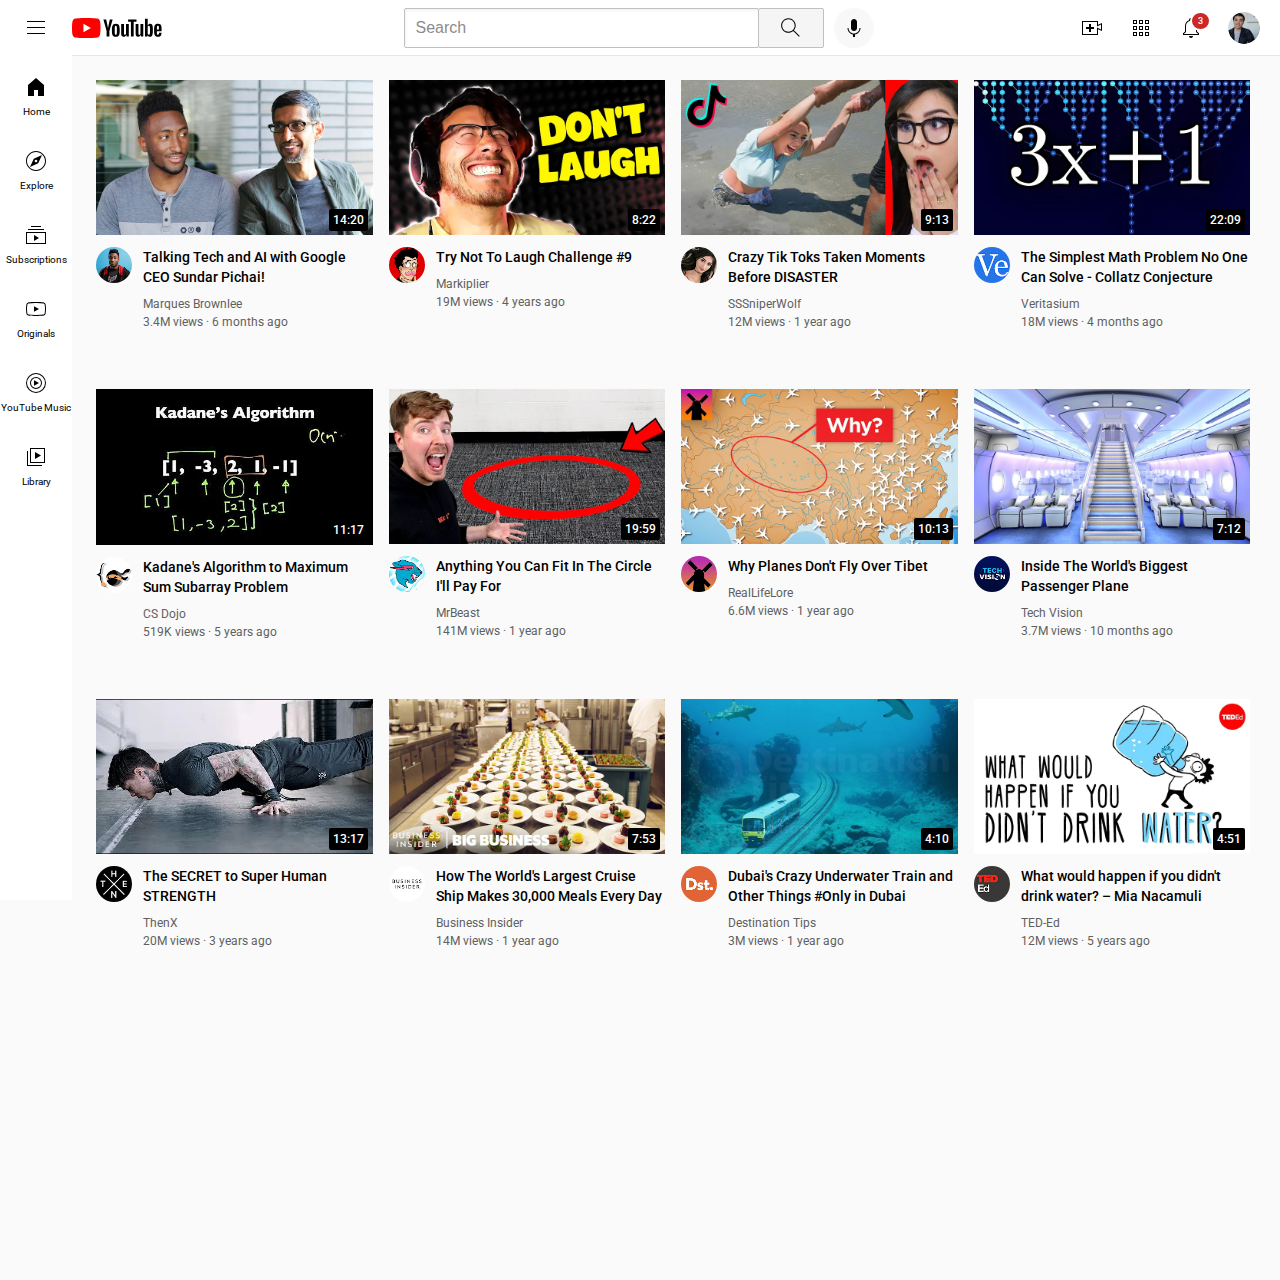
<file: index.html>
<!DOCTYPE html>
<html lang="en">
  <head>
    <title>Youtube.com Clone</title>
    <meta charset="UTF-8>">
    <link rel="stylesheet" href="styles/video.css">
    <link rel="stylesheet" href="styles/general.css">
    <link rel="stylesheet" href="styles/header.css">
    <link rel="stylesheet" href="styles/sidebar.css">
    <link rel="preconnect" href="https://fonts.googleapis.com">
    <link rel="preconnect" href="https://fonts.gstatic.com" crossorigin>
    <link href="https://fonts.googleapis.com/css2?family=Roboto:ital,wght@0,100..900;1,100..900&display=swap" rel="stylesheet"> 
  </head>
  <body>
    
    <header class="header">
      <div class="left-section">
        <img 
        class="hamburger-menu"
        src="icons/hamburger-menu.svg">
        <img
        class="youtube-logo"
        src="icons/youtube-logo.svg">
      </div>
      <div class="middle-section">
        <input class="search-bar" 
        type="text" 
        placeholder="Search">
        <button class="search-button">
          <img 
          class="search-icon"
          src="icons/search.svg">
          <div class="tooltip">
            Search
          </div>
        </button>
        <button class="voice-search-button">
          <img 
          class="voice-search-icon"
          src="icons/voice-search-icon.svg">
          <div class="tooltip">
            Search with your voice
          </div>
        </button>
      </div>
      <div class="right-section">
        <div class="upload-icon-container">
          <img 
          class="upload-icon"
          src="icons/upload.svg">
          <div class="tooltip">
            Create
          </div>
        </div>
        <div class="youtube-apps-icon-container">
          <img 
          class="youtube-apps-icon"
          src="icons/youtube-apps.svg">
          <div class="tooltip">
            YouTube Apps
          </div>
        </div>
        <div class="notifications-icon-container">
          <img 
          class="notifications-icon"
          src="icons/notifications.svg">
          <div class="tooltip">
            Notifications
          </div>
        </div>
          <img 
          class="current-user-picture"
          src="channelpictures/my-channel.jpeg">
        <div class="notification-counter">
          3
        </div>
      </div>
    </header>

    <nav class="sidebar">
      <div class="sidebar-link">
        <img src="icons/home.svg">
        <div>Home</div>
      </div>
      <div class="sidebar-link">
        <img src="icons/explore.svg">
        <div>Explore</div>
      </div>
      <div class="sidebar-link">
        <img src="icons/subscriptions.svg">
        <div>Subscriptions</div>
      </div>
      <div class="sidebar-link">
        <img src="icons/originals.svg">
        <div>Originals</div>
      </div>
      <div class="sidebar-link">
        <img src="icons/youtube-music.svg">
        <div>YouTube Music</div>
      </div>
      <div class="sidebar-link">
        <img src="icons/library.svg">
        <div>Library</div>
      </div>
    </nav>

    <main>
      <section class="video-grid">
        <div class="video-preview">
          <div class="thumbnail-row">
            <a href="https://www.youtube.com/watch?v=n2RNcPRtAiY&ab_channel=MarquesBrownlee">  
              <img class="thumbnail" src="imgs/thumbnail-1.webp">
            </a>  
            <div class="video-time">14:20</div>
          </div>
          <div class="video-info-grid">
            <div class="channel-picture">
              <a href="https://www.youtube.com/c/mkbhd">
                <img class="profile-picture" src="channelpictures/channel-1.jpeg">
                <div class="tooltip">
                  <img class="profile-picture" src="channelpictures/channel-1.jpeg">
                  <div class="tooltip-info">
                    <div class="tooltip-author">
                      Marques Brownlee
                    </div>
                    <div class="subscriber-count">
                      15M subscribers
                    </div>
                  </div>  
                </div>
              </a>
            </div>
            <div class="video-info">
              <a href="https://www.youtube.com/watch?v=n2RNcPRtAiY&ab_channel=MarquesBrownlee">
                <p class="video-title">
                  Talking Tech and AI with Google CEO Sundar Pichai!
                </p>
              </a> 
                <p class="video-author">
                  Marques Brownlee
                </p>
              <p class="video-stats">
                3.4M views &#183; 6 months ago
              </p>
            </div>
          </div>
        </div>

        <div class="video-preview">
          <div class="thumbnail-row">
            <a href="https://www.youtube.com/watch?v=mP0RAo9SKZk">
              <img class="thumbnail" src="imgs/thumbnail-2.webp">
            </a>
            <div class="video-time">8:22</div>
          </div>
          <div class="video-info-grid">
            <div class="channel-picture">
              <a href="https://www.youtube.com/c/markiplier">
                <img class="profile-picture" src="channelpictures/channel-2.jpeg">
                <div class="tooltip">
                  <img class="profile-picture" src="channelpictures/channel-2.jpeg">
                  <div class="tooltip-info">
                    <div class="tooltip-author">
                      Markiplier
                    </div>
                    <div class="subscriber-count">
                      37.3M subscribers
                    </div>
                  </div>  
                </div>
              </a>
            </div>
            <div class="video-info">
              <a href="https://www.youtube.com/watch?v=mP0RAo9SKZk">
                <p class="video-title">
                  Try Not To Laugh Challenge #9
                </p>
              </a>  
              <p class="video-author">
                Markiplier
              </p>
              <p class="video-stats">
                19M views &#183; 4 years ago
              </p>
            </div>
          </div>
        </div>

        <div class="video-preview">
          <div class="thumbnail-row">
            <a href="https://www.youtube.com/watch?v=FgjPQQeTh1w">
              <img class="thumbnail" src="imgs/thumbnail-3.webp"> 
            </a>  
            <div class="video-time">9:13</div>
          </div>
          <div class="video-info-grid">
            <div class="channel-picture">
              <a href="https://www.youtube.com/user/SSSniperWolf">
                <img class="profile-picture" src="channelpictures/channel-3.jpeg">
                <div class="tooltip">
                  <img class="profile-picture" src="channelpictures/channel-3.jpeg">
                  <div class="tooltip-info">
                    <div class="tooltip-author">
                      SSSniperWolf
                    </div>
                    <div class="subscriber-count">
                      34.9M subscribers
                    </div>
                  </div>  
                </div>
              </a>
            </div>
            <div class="video-info">
              <a href="https://www.youtube.com/watch?v=FgjPQQeTh1w">
                <p class="video-title">
                  Crazy Tik Toks Taken Moments Before DISASTER
                </p>
              </a>
              <p class="video-author">
                SSSniperWolf
              </p>
              <p class="video-stats">
                12M views &#183; 1 year ago
              </p>
            </div>
          </div>
        </div>

        <div class="video-preview">
          <div class="thumbnail-row">
            <a href="https://www.youtube.com/watch?v=094y1Z2wpJg">
              <img class="thumbnail" src="imgs/thumbnail-4.webp">
            </a> 
            <div class="video-time">22:09</div>
          </div>
          <div class="video-info-grid">
            <div class="channel-picture">
              <a href="https://www.youtube.com/c/veritasium">
                <img class="profile-picture" src="channelpictures/channel-4.jpeg">
                <div class="tooltip">
                  <img class="profile-picture" src="channelpictures/channel-4.jpeg">
                  <div class="tooltip-info">
                    <div class="tooltip-author">
                      veritasium
                    </div>
                    <div class="subscriber-count">
                      17.3M subscribers
                    </div>
                  </div>  
                </div>
              </a>
            </div>
            <div class="video-info">
              <a href="https://www.youtube.com/watch?v=094y1Z2wpJg">
                <p class="video-title">
                  The Simplest Math Problem No One Can Solve - Collatz Conjecture
                </p>
              </a>
              <p class="video-author">
                Veritasium
              </p>
              <p class="video-stats">
                18M views &#183; 4 months ago
              </p>
            </div>
          </div>
        </div>

        <div class="video-preview">
          <div class="thumbnail-row">
            <a href="https://www.youtube.com/watch?v=86CQq3pKSUw">
              <img class="thumbnail" src="imgs/thumbnail-5.webp">
            </a>
            <div class="video-time">11:17</div>
          </div>
          <div class="video-info-grid">
            <div class="channel-picture">
              <a href="https://www.youtube.com/c/CSDojo">
                <img class="profile-picture" src="channelpictures/channel-5.jpeg">
                <div class="tooltip">
                  <img class="profile-picture" src="channelpictures/channel-5.jpeg">
                  <div class="tooltip-info">
                    <div class="tooltip-author">
                      CS Dojo
                    </div>
                    <div class="subscriber-count">
                      1.95M subscribers
                    </div>
                  </div>  
                </div>
              </a>
            </div>
            <div class="video-info">
              <a href="https://www.youtube.com/watch?v=86CQq3pKSUw">
                <p class="video-title">
                  Kadane's Algorithm to Maximum Sum Subarray Problem
                </p>
              </a>
              <p class="video-author">
                CS Dojo
              </p>
              <p class="video-stats">
                519K views &#183; 5 years ago
              </p>
            </div>
          </div>
        </div>

        <div class="video-preview">
          <div class="thumbnail-row">
            <a href="https://www.youtube.com/watch?v=yXWw0_UfSFg">
              <img class="thumbnail" src="imgs/thumbnail-6.webp">
            </a>
            <div class="video-time">19:59</div>
          </div>
          <div class="video-info-grid">
            <div class="channel-picture">
              <a href="https://www.youtube.com/channel/UCX6OQ3DkcsbYNE6H8uQQuVA">
                <img class="profile-picture" src="channelpictures/channel-6.jpeg">
                <div class="tooltip">
                  <img class="profile-picture" src="channelpictures/channel-6.jpeg">
                  <div class="tooltip-info">
                    <div class="tooltip-author">
                      MrBeast
                    </div>
                    <div class="subscriber-count">
                      363M subscribers
                    </div>
                  </div>  
                </div>
              </a>
            </div>
            <div class="video-info">
              <a href="https://www.youtube.com/watch?v=yXWw0_UfSFg">
                <p class="video-title">
                  Anything You Can Fit In The Circle I&#39;ll Pay For
                </p>
    
              </a>
              <p class="video-author">
                MrBeast
              </p>
              <p class="video-stats">
                141M views &#183; 1 year ago
              </p>
            </div>
          </div>
        </div>

        <div class="video-preview">
          <div class="thumbnail-row">
            <a href="https://www.youtube.com/watch?v=fNVa1qMbF9Y">  
              <img class="thumbnail" src="imgs/thumbnail-7.webp">
            </a>  
            <div class="video-time">10:13</div>
          </div>
          <div class="video-info-grid">
            <div class="channel-picture">
              <a href="https://www.youtube.com/channel/UCP5tjEmvPItGyLhmjdwP7Ww">
                <img class="profile-picture" src="channelpictures/channel-7.jpeg">
                <div class="tooltip">
                  <img class="profile-picture" src="channelpictures/channel-7.jpeg">
                  <div class="tooltip-info">
                    <div class="tooltip-author">
                      RealLifeLore
                    </div>
                    <div class="subscriber-count">
                      7.73M subscribers
                    </div>
                  </div>  
                </div>
              </a>
            </div>
            <div class="video-info">
              <a href="https://www.youtube.com/watch?v=fNVa1qMbF9Y">
                <p class="video-title">
                  Why Planes Don&#39;t Fly Over Tibet
                </p>
              </a> 
                <p class="video-author">
                  RealLifeLore
                </p>
              <p class="video-stats">
                6.6M views &#183; 1 year ago
              </p>
            </div>
          </div>
        </div>

        <div class="video-preview">
          <div class="thumbnail-row">
            <a href="https://www.youtube.com/watch?v=lFm4EM1juls">
              <img class="thumbnail" src="imgs/thumbnail-8.webp">
            </a>
            <div class="video-time">7:12</div>
          </div>
          <div class="video-info-grid">
            <div class="channel-picture">
              <a href="https://www.youtube.com/channel/UCHAK6CyegY22Zj2GWrcaIxg">
                <img class="profile-picture" src="channelpictures/channel-8.jpeg">
                <div class="tooltip">
                  <img class="profile-picture" src="channelpictures/channel-8.jpeg">
                  <div class="tooltip-info">
                    <div class="tooltip-author">
                      Tech Vision 
                    </div>
                    <div class="subscriber-count">
                      842K subscribers
                    </div>
                  </div>  
                </div>
              </a>
            </div>
            <div class="video-info">
              <a href="https://www.youtube.com/watch?v=lFm4EM1juls">
                <p class="video-title">
                  Inside The World&#39;s Biggest Passenger Plane
                </p>
              </a>  
              <p class="video-author">
                Tech Vision
              </p>
              <p class="video-stats">
                3.7M views &#183; 10 months ago
              </p>
            </div>
          </div>
        </div>

        <div class="video-preview">
          <div class="thumbnail-row">
            <a href="https://www.youtube.com/watch?v=ixmxOlcrlUc">
              <img class="thumbnail" src="imgs/thumbnail-9.webp"> 
            </a>  
            <div class="video-time">13:17</div>
          </div>
          <div class="video-info-grid">
            <div class="channel-picture">
              <a href="https://www.youtube.com/c/OFFICIALTHENXSTUDIOS">
                <img class="profile-picture" src="channelpictures/channel-9.jpeg">
                <div class="tooltip">
                  <img class="profile-picture" src="channelpictures/channel-9.jpeg">
                  <div class="tooltip-info">
                    <div class="tooltip-author">
                      ThenX
                    </div>
                    <div class="subscriber-count">
                      7.81M subscribers
                    </div>
                  </div>  
                </div>
              </a>
            </div>
            <div class="video-info">
              <a href="https://www.youtube.com/watch?v=ixmxOlcrlUc">
                <p class="video-title">
                  The SECRET to Super Human STRENGTH
                </p>
              </a>
              <p class="video-author">
                ThenX
              </p>
              <p class="video-stats">
                20M views &#183; 3 years ago
              </p>
            </div>
          </div>
        </div>

        <div class="video-preview">
          <div class="thumbnail-row">
            <a href="https://www.youtube.com/watch?v=R2vXbFp5C9o">
              <img class="thumbnail" src="imgs/thumbnail-10.webp">
            </a> 
            <div class="video-time">7:53</div>
          </div>
          <div class="video-info-grid">
            <div class="channel-picture">
              <a href="https://www.youtube.com/user/businessinsider">
                <img class="profile-picture" src="channelpictures/channel-10.jpeg">
                <div class="tooltip">
                  <img class="profile-picture" src="channelpictures/channel-10.jpeg">
                  <div class="tooltip-info">
                    <div class="tooltip-author">
                      Business Insider
                    </div>
                    <div class="subscriber-count">
                      9.88M subscribers
                    </div>
                  </div>  
                </div>
              </a>
            </div>
            <div class="video-info">
              <a href="https://www.youtube.com/watch?v=R2vXbFp5C9o">
                <p class="video-title">
                  How The World&#39;s Largest Cruise Ship Makes 
                  30&#44;000 Meals Every Day
                </p>
              </a>  
              <p class="video-author">
                Business Insider
              </p>
              <p class="video-stats">
                14M views &#183; 1 year ago
              </p>
            </div>
          </div>
        </div>

        <div class="video-preview">
          <div class="thumbnail-row">
            <a href="https://www.youtube.com/watch?v=0nZuYyXET3s">
              <img class="thumbnail" src="imgs/thumbnail-11.webp">
            </a>
            <div class="video-time">4:10</div>
          </div>
          <div class="video-info-grid">
            <div class="channel-picture">
              <a href="https://www.youtube.com/c/Destinationtips">
                <img class="profile-picture" src="channelpictures/channel-11.jpeg">
                <div class="tooltip">
                  <img class="profile-picture" src="channelpictures/channel-11.jpeg">
                  <div class="tooltip-info">
                    <div class="tooltip-author">
                      Destination Tips
                    </div>
                    <div class="subscriber-count">
                      282K subscribers
                    </div>
                  </div>  
                </div>
              </a>
            </div>
            <div class="video-info">
              <a href="https://www.youtube.com/watch?v=0nZuYyXET3s">
                <p class="video-title">
                  Dubai&#39;s Crazy Underwater Train and Other Things
                  &#35;Only in Dubai
                </p>
              </a>
              <p class="video-author">
                Destination Tips
              </p>
              <p class="video-stats">
                3M views &#183; 1 year ago
              </p>
            </div>
          </div>
        </div>

        <div class="video-preview">
          <div class="thumbnail-row">
            <a href="https://www.youtube.com/watch?v=9iMGFqMmUFs">
              <img class="thumbnail" src="imgs/thumbnail-12.webp">
            </a>
            <div class="video-time">4:51</div>
          </div>
          <div class="video-info-grid">
            <div class="channel-picture">
              <a href="https://www.youtube.com/teded">
                <img class="profile-picture" src="channelpictures/channel-12.jpeg">
                <div class="tooltip">
                  <img class="profile-picture" src="channelpictures/channel-12.jpeg">
                  <div class="tooltip-info">
                    <div class="tooltip-author">
                      TED-Ed
                    </div>
                    <div class="subscriber-count">
                      21.1M subscribers
                    </div>
                  </div>  
                </div>
              </a>
            </div>
            <div class="video-info">
              <a href="https://www.youtube.com/watch?v=9iMGFqMmUFs">
                <p class="video-title">
                  What would happen if you didn&#39;t drink water&#63; &ndash; Mia Nacamuli
                </p>
    
              </a>
              <p class="video-author">
                TED-Ed
              </p>
              <p class="video-stats">
                12M views &#183; 5 years ago
              </p>
            </div>
          </div>
        </div>




      </section>
    </main>  
  </body>
</html>
</file>
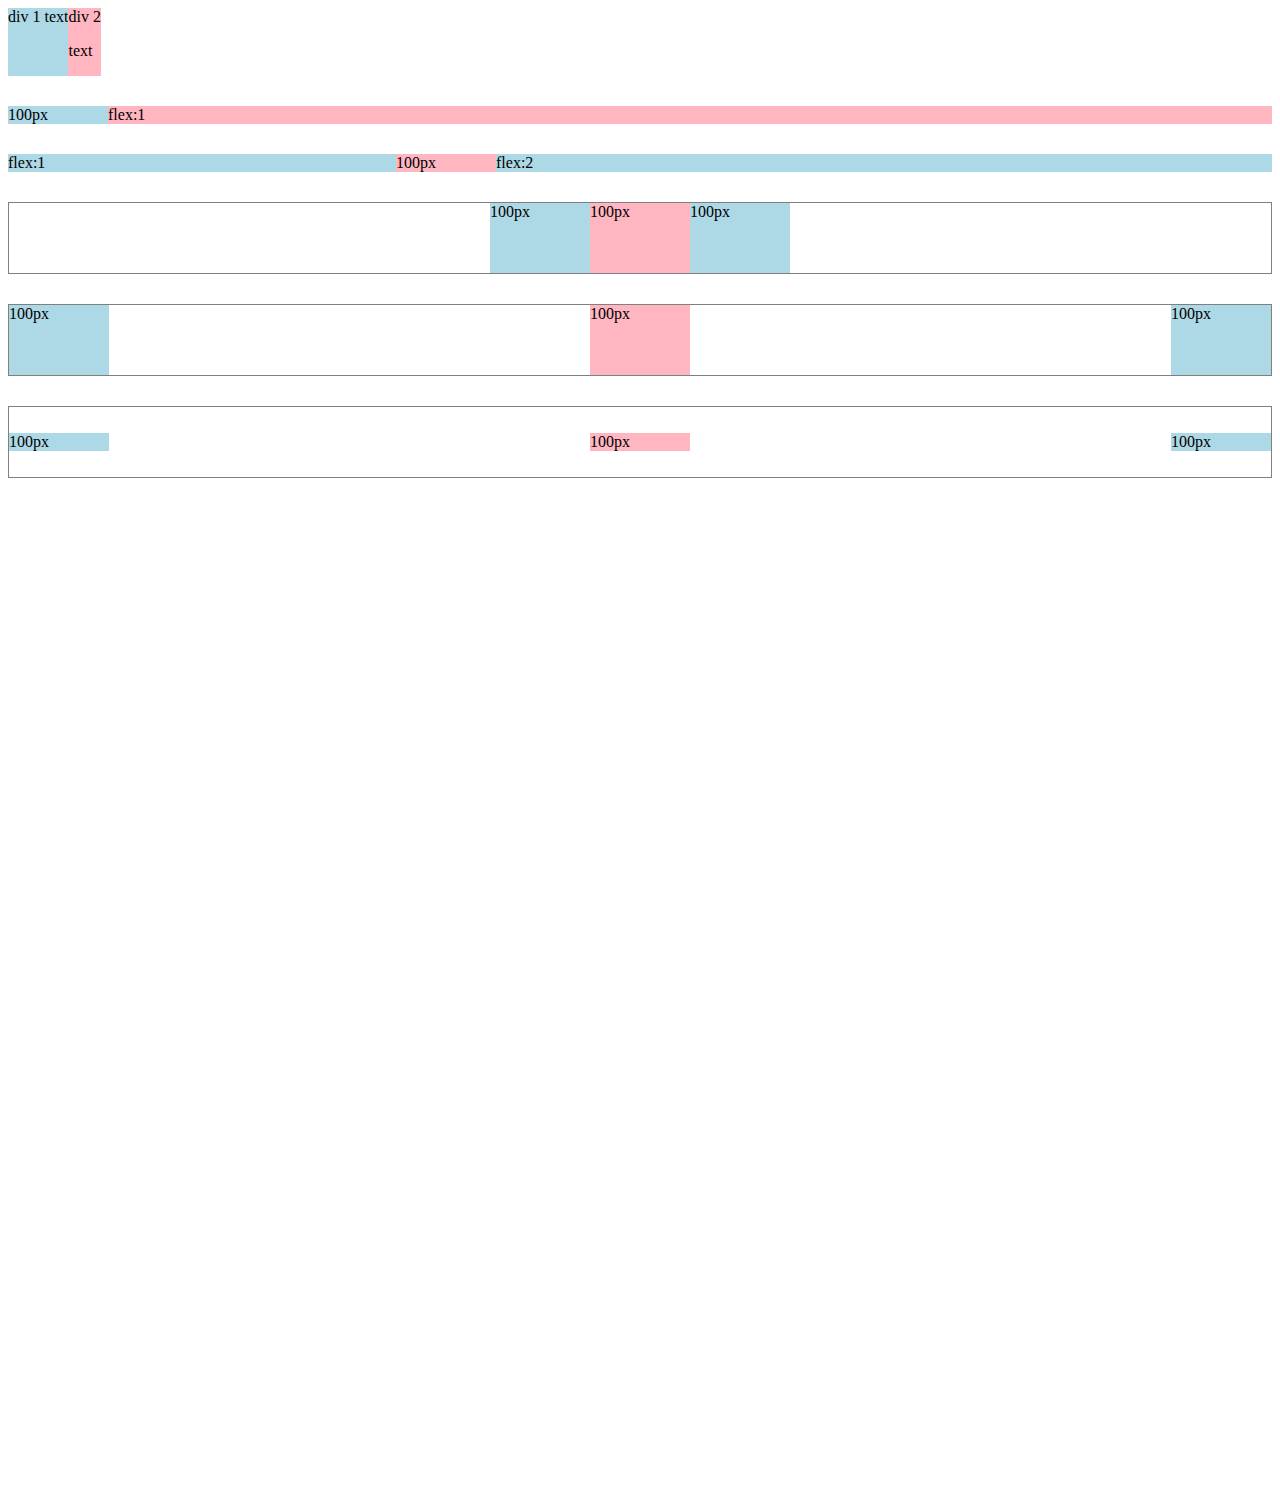
<file: flexbox.html>
<!DOCTYPE html>
<html lang="en">
  <head>
    <title>flexbox practice</title>
    <meta charset="UTF-8">
  </head>

  <body style="padding-bottom: 1000px;">
    <div style="

      display: flex;

      ">
      <div style="
      background-color: lightblue;
      
      ">
        div 1 text
      </div>
    
      <div style="background-color: lightpink;">
        div 2 <p>text</p>
      </div>
    </div>

    <div style="
    margin-top: 30px;
    display: flex;
    ">
      <div style="
      background-color: lightblue;
      width: 100px;
      ">
        100px
      </div>
    
      <div style="
      background-color: lightpink;
      flex:1;
      ">
        flex:1
      </div>
    </div>

    <div style="
    margin-top: 30px;
    display: flex;
    ">
       <div style="
       background-color: lightblue;
       flex:1;
       ">
         flex:1
       </div>

      <div style="
      background-color: lightpink;
      width: 100px;
      ">
        100px
      </div>
    
      <div style="
      background-color: lightblue;
      flex:2;
      ">
        flex:2
      </div>
    </div>

    <div style="
    margin-top: 30px;
    height: 70px;
    border-width: 1px;
    border-style: solid;
    border-color: grey;
    justify-content: center;

    display: flex;
    ">
       <div style="
       background-color: lightblue;
       width: 100px;
       ">
         100px
       </div>

      <div style="
      background-color: lightpink;
      width: 100px;
      ">
        100px
      </div>
    
      <div style="
      background-color: lightblue;
      width: 100px;
      ">
        100px
      </div>
    </div>

    <div style="
    margin-top: 30px;
    height: 70px;
    border-width: 1px;
    border-style: solid;
    border-color: grey;
    justify-content: space-between;

    display: flex;
    ">
       <div style="
       background-color: lightblue;
       width: 100px;
       ">
         100px
       </div>

      <div style="
      background-color: lightpink;
      width: 100px;
      ">
        100px
      </div>
    
      <div style="
      background-color: lightblue;
      width: 100px;
      ">
        100px
      </div>
    </div>

    <div style="
    margin-top: 30px;
    height: 70px;
    border-width: 1px;
    border-style: solid;
    border-color: grey;
    justify-content: space-between;
    align-items: center;

    display: flex;
    ">
       <div style="
       background-color: lightblue;
       width: 100px;
       ">
         100px
       </div>

      <div style="
      background-color: lightpink;
      width: 100px;
      ">
        100px
      </div>
    
      <div style="
      background-color: lightblue;
      width: 100px;
      ">
        100px
      </div>
    </div>

  </body>



</html>
</file>
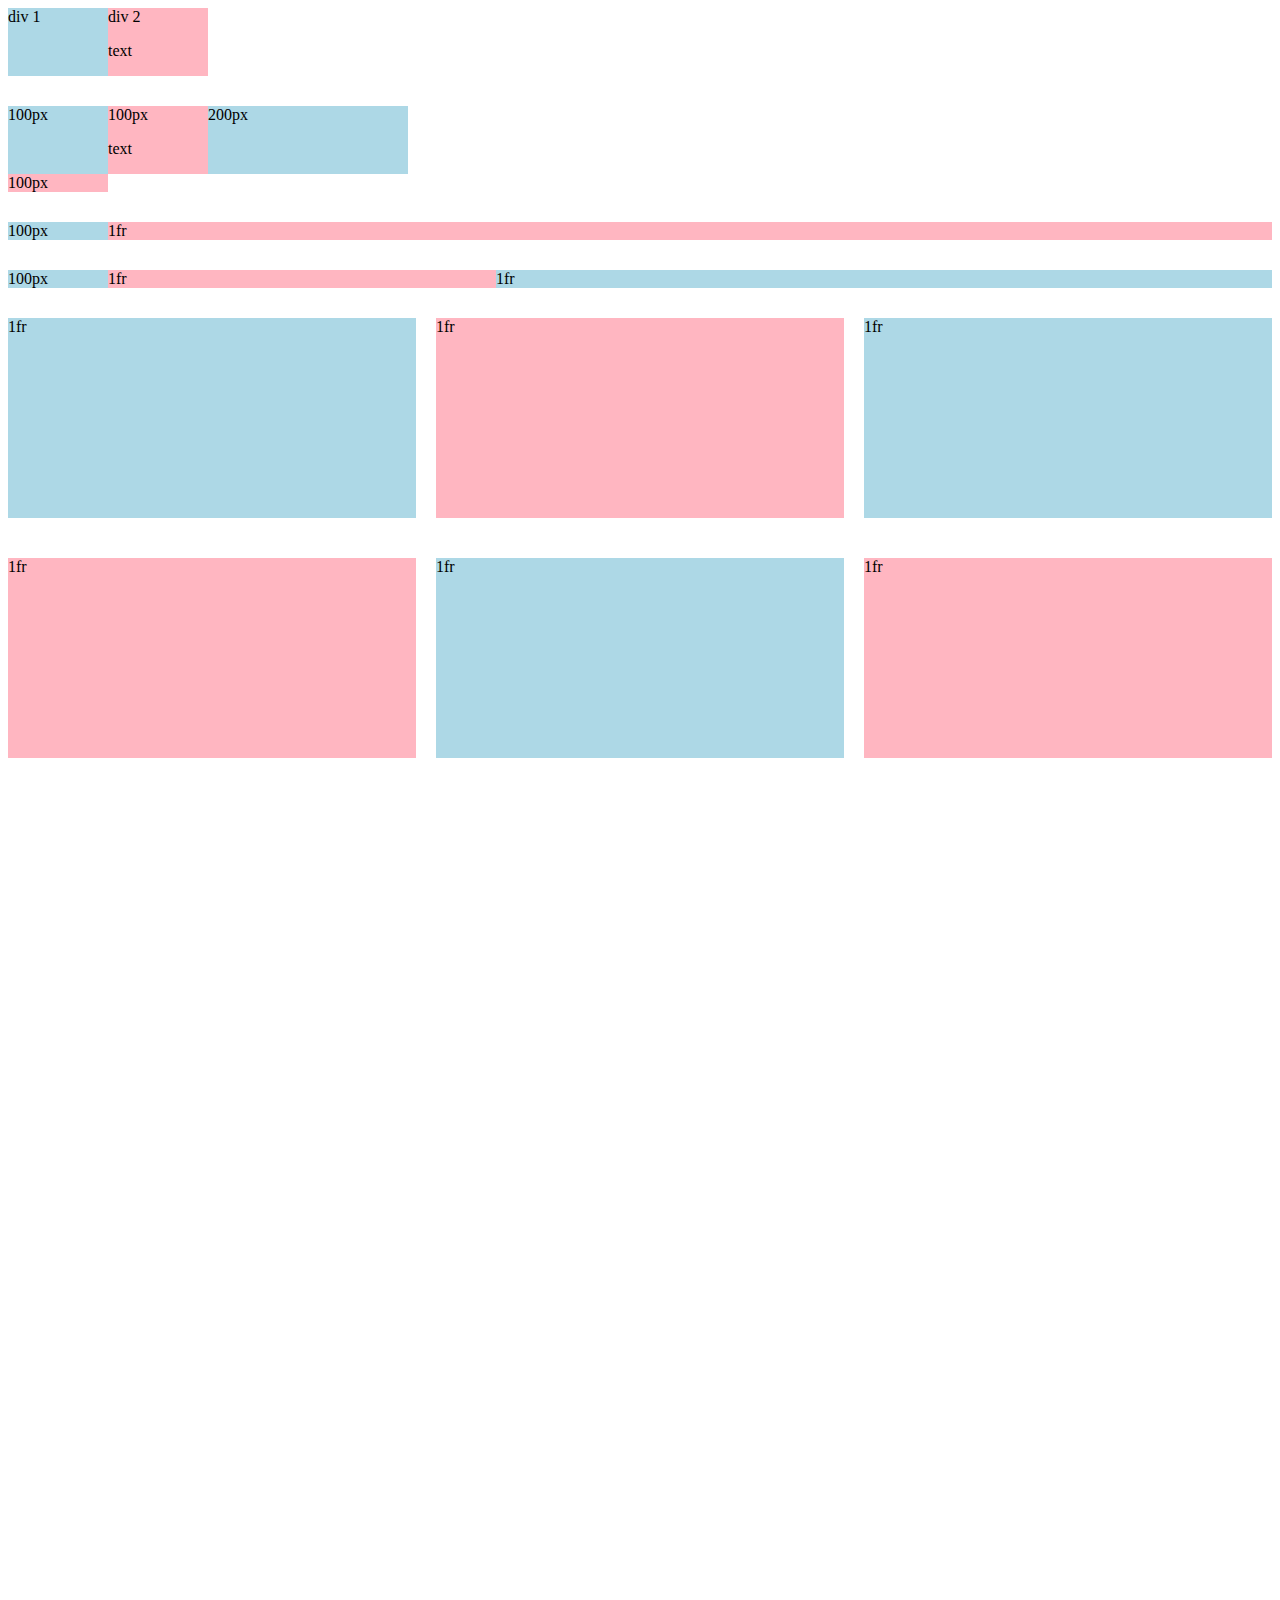
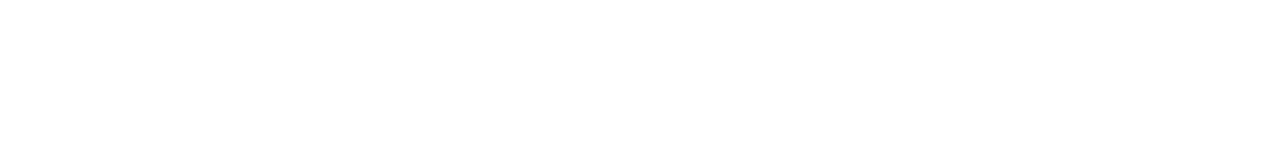
<file: grid.html>
<!DOCTYPE html>
<html>
  <head>
    <title>Grid Practice</title>
  </head>
  <body style="padding-bottom: 1000px;">
    <div style="
      display: grid; 
      grid-template-columns: 100px 100px;
    ">
      <div style="background-color: lightblue;"> 
        div 1 
      </div>
      <div style="background-color: lightpink;"> 
        div 2 
        <p>
          text
        </p> 
      </div>
    </div>

    <div style="
      margin-top: 30px;
      display: grid; 
      grid-template-columns: 100px 100px 200px;
    ">
      <div style="background-color: lightblue;"> 
        100px 
      </div>
      <div style="background-color: lightpink;"> 
        100px <p>text</p> 
      </div>
      <div style="background-color: lightblue;"> 
        200px 
      </div>
      <div style="background-color: lightpink;"> 
        100px  
      </div>
    </div>

    <div style="
      margin-top: 30px;
      display: grid; 
      grid-template-columns: 100px 1fr;
    ">
      <div style="background-color: lightblue;"> 
        100px 
      </div>
      <div style="background-color: lightpink;"> 
        1fr 
      </div>
    </div>
    <div style="
      margin-top: 30px;
      display: grid; 
      grid-template-columns: 100px 1fr 2fr;
    ">
      <div style="background-color: lightblue;"> 
        100px 
      </div>
      <div style="background-color: lightpink;"> 
        1fr 
      </div>
      <div style="background-color: lightblue;"> 
        1fr 
      </div>
    </div>

    <div style="
      margin-top: 30px;
      display: grid; 
      grid-template-columns: 1fr 1fr 1fr;
      column-gap: 20px;
      row-gap: 40px;
    ">
      <div style="background-color: lightblue; height: 200px;"> 
        1fr 
      </div>
      <div style="background-color: lightpink; height: 200px;"> 
        1fr 
      </div>
      <div style="background-color: lightblue; height: 200px;"> 
        1fr 
      </div>
      <div style="background-color: lightpink; height: 200px;"> 
        1fr 
      </div>
      <div style="background-color: lightblue; height: 200px;"> 
        1fr 
      </div>
      <div style="background-color: lightpink; height: 200px;"> 
        1fr 
      </div>
    </div>  
  </body>
</html>
</file>
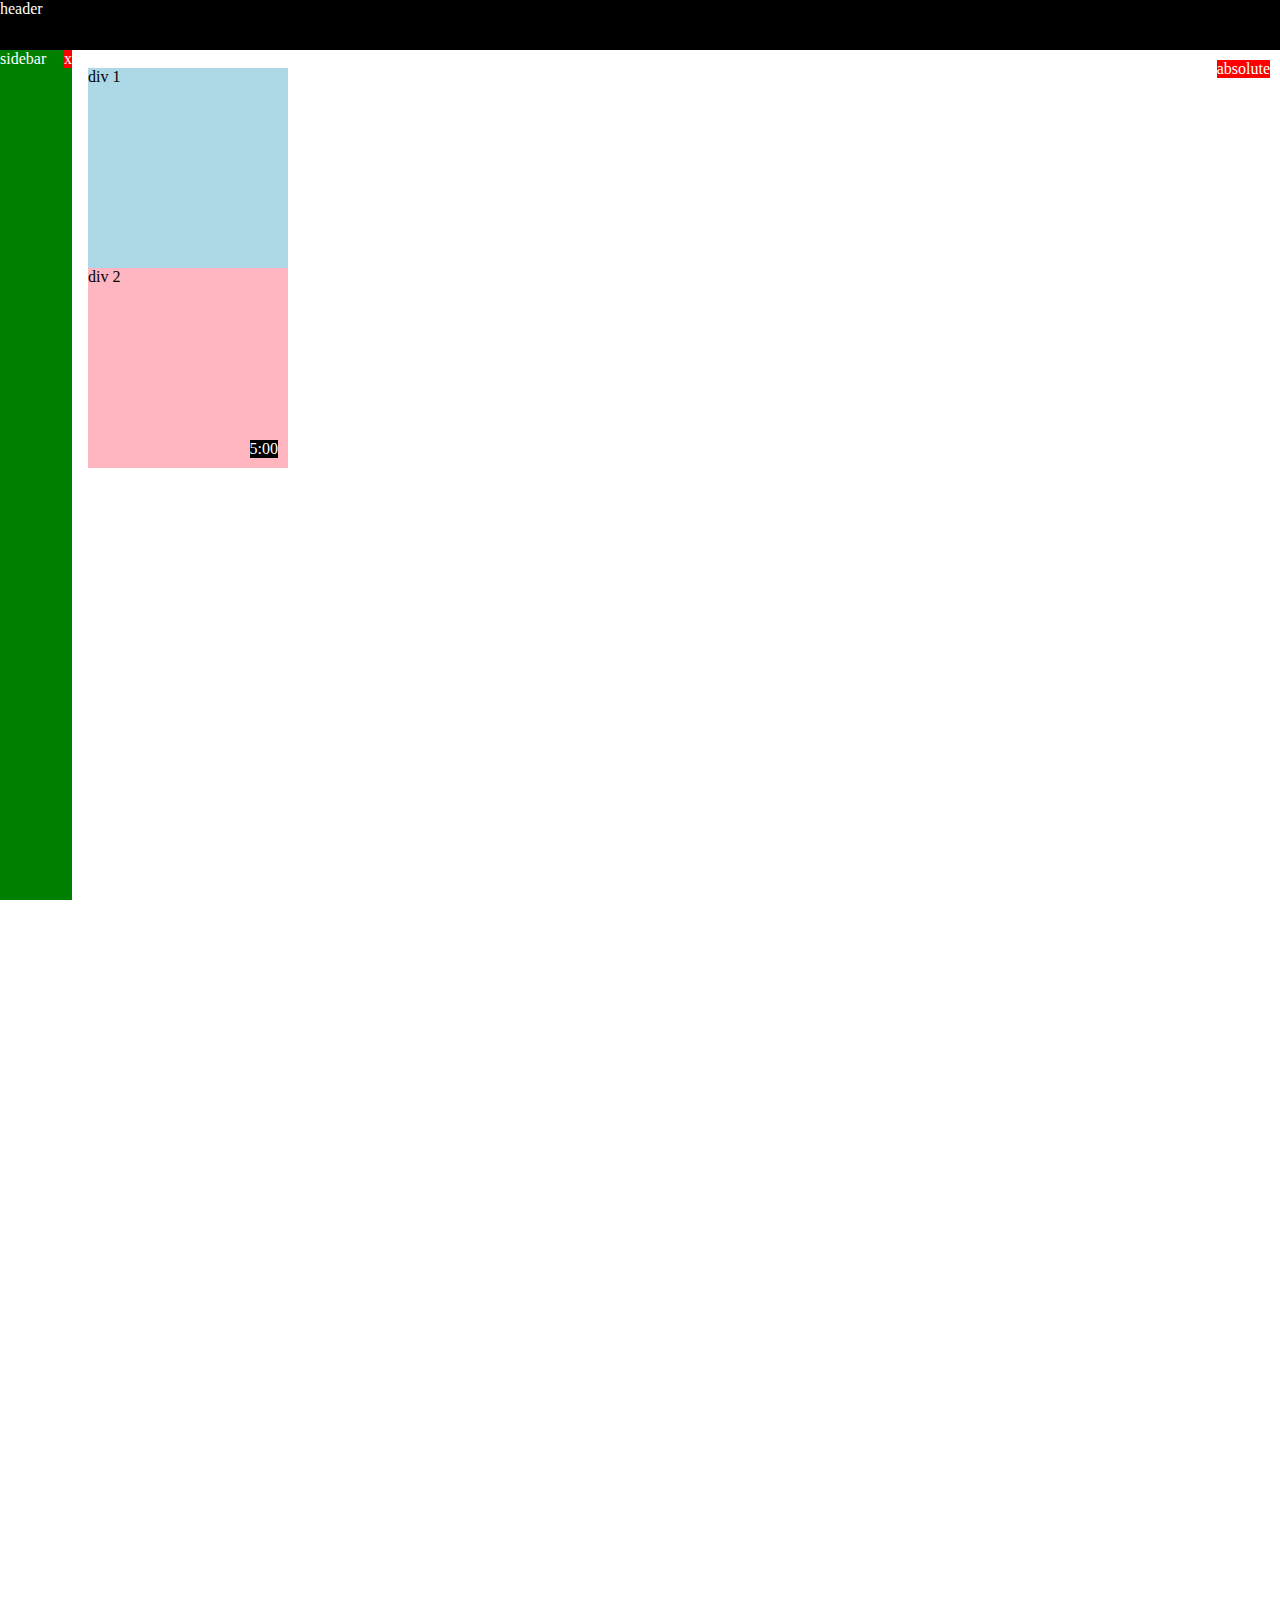
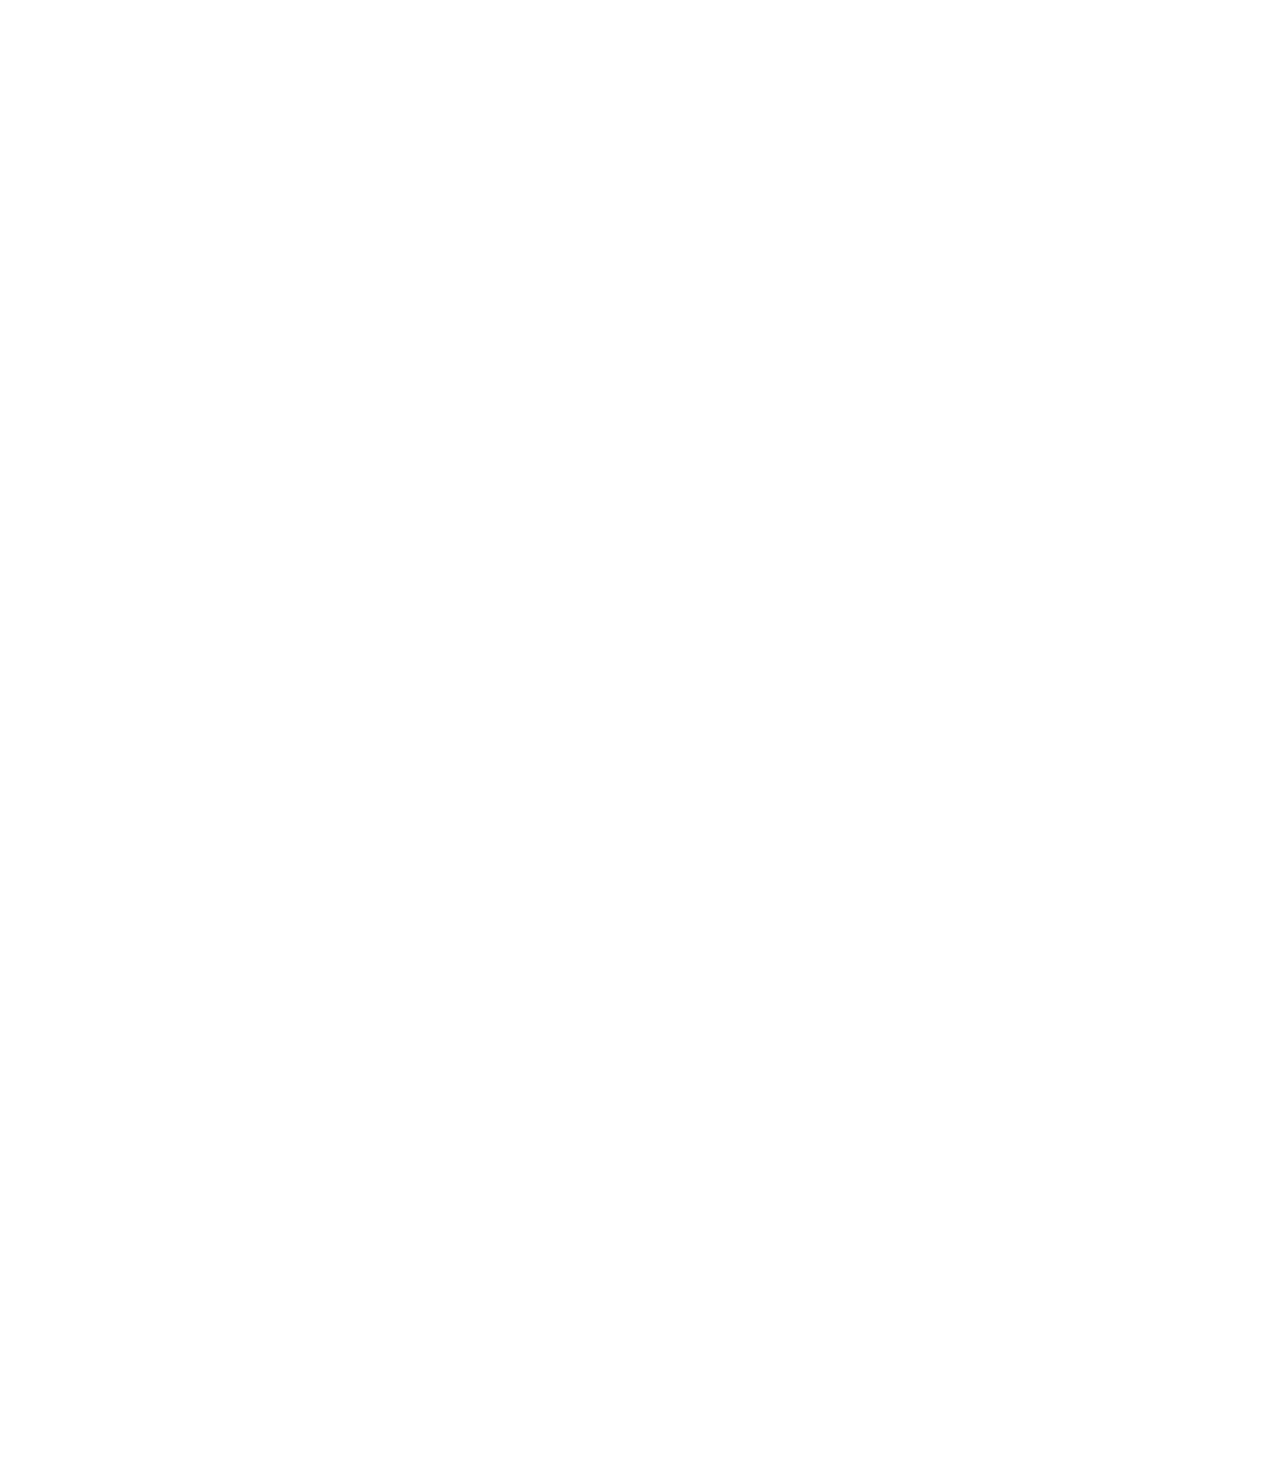
<file: position.html>
<!DOCTYPE html>
<html lang="en">
  <head>
    <title>positionpractice</title>
    <meta charset="UTF-8">
  </head>
  <body style="
    height: 3000px;
    padding-top: 60px;
    padding-left: 80px;
  ">
    <div style="
      background-color: black;
      color: white;
      position: fixed;
      top: 0;
      left: 0;
      right: 0;
      height: 50px;
      z-index: 100;
      ">header</div>

    <div style="
    background-color: green;
    color:white;
    position: fixed;
    left: 0;
    bottom: 0;
    top: 50px;
    width: 72px;
    "
    >sidebar
      <div style="
        position:absolute;
        background-color: red;
        color: white;
        top: 0;
        right: 0;
      ">
        x
      </div>
    </div>

    <div style="
      position:absolute;
      background-color: red;
      color: white;
      top: 60px;
      right: 10px;
    ">
    absolute
    </div>

    <div style="
      background-color: lightblue;
      height: 200px;
      width: 200px;
      position: static;
      ">div 1</div>
    <div style="
      background-color: lightpink;
      height: 200px;
      width: 200px;
      position: relative;
    ">
    div 2
      <div style="
        position:absolute;
        background-color: rgb(0, 0, 0);
        color: white;
        bottom: 10px;
        right: 10px;
      ">
        5:00
      </div>
    </div>

  </body>
</html>
</file>
<file: styles/video.css>
/* Youtube Clone */
.thumbnail {
  width: 100%;
}

.video-title {
  margin-top: 0;
  font-size: 14px;
  font-weight: 500;
  line-height: 20px;
  margin-bottom: 10px;
}

@media (max-width: 700px) {

  .video-title {
    white-space: nowrap;
    overflow: hidden;
    text-overflow: ellipsis;
    max-width: 216px;
  }

}

.video-info-grid {
  display: grid;
  grid-template-columns: 47px 1fr;
}

.profile-picture {
  width: 36px;
  border-radius: 50px;
}

.thumbnail-row {
  margin-bottom: 8px;
  position: relative;
}

.video-author,
.video-stats {
  font-size: 12px;
  color: rgb(96, 96, 96);
}

.video-author {
  margin-bottom: 4px;
}

.video-grid {
  display: grid;
  grid-template-columns: 1fr 1fr 1fr;
  column-gap: 16px;
  row-gap: 60px;
}

@media (max-width: 750px) {
 
  .video-grid {
    display: grid;
    grid-template-columns: 1fr 1fr;
  }

}

@media (min-width: 751px) and (max-width: 999px) {

  .video-grid {
    display: grid;
    grid-template-columns: 1fr 1fr 1fr;
  }

}

@media (min-width: 1000px) {

  .video-grid {
    display: grid;
    grid-template-columns: 1fr 1fr 1fr 1fr;
  }
}

.video-time {
  background-color: black;
  color: white;
  position: absolute;
  bottom: 8px;
  right: 5px;
  font-size: 12px;
  font-weight: 500;
  padding: 4px;
  border-radius: 2px;
}

a {
  text-decoration: none;
  color: black;
}

.channel-picture {
  position: relative;
  height: 40px;
  width: 40px;
}

.channel-picture .tooltip {
  background-color: white;
  position: absolute;
  border: 1px solid rgb(206, 206, 206);
  bottom: -70px;
  border-radius: 5px;
  width: max-content;
  height: 60px;
  left: 17px;
  box-shadow: 1px 0 5px 1px rgba(206,206,206, 1);
  opacity: 0;
  transition: opacity 0.15s;
  pointer-events: none;
  padding: 5px;
}

.channel-picture:hover .tooltip {
  opacity: 1;
}

.tooltip {
  display: flex;
  justify-content: center;
  align-items: center;
}

.tooltip .profile-picture {
  height: 45px;
  width: 45px;
  margin-right: 5px;
}

.tooltip-author {
  font-weight: bold;
  margin-bottom: 5px;
}

.subscriber-count {
  font-size: 12px;
  color: rgb(96, 96, 96);
}
</file>
<file: styles/general.css>
p {
  margin-top: 0;
  margin-bottom: 0;


}

body {
  font-family: Roboto, Arial;
  margin: 0;
  padding-top: 80px;
  height: 1200px;
  padding-left: 96px;
  padding-right: 30px;
  background-color: rgb(250, 250, 250);
}
</file>
<file: styles/header.css>
.header {
  height: 55px;
  display: flex;
  justify-content: space-between;
  
  position: fixed;
  left: 0;
  right: 0;
  top: 0;

  background-color: rgb(255, 255, 255);
  border-bottom: 1px solid rgb(230, 230, 230);
  z-index: 100;
}

.left-section {
  display: flex;
  align-items: center;
}

.hamburger-menu {
  height: 24px;
  margin-left: 24px;
  margin-right: 24px;
  cursor: pointer;
}

.youtube-logo {
  height: 20px;
  cursor: pointer;
}

.middle-section {
  display: flex;
  align-items: center;
  flex: 1;
  max-width: 470px;
  margin-left: 70px;
  margin-right: 35px;
}

.search-bar {
  height: 36px;
  flex: 1;
  font-size: 16px;
  padding-left: 11px;
  border: 1px solid rgb(192, 192, 192);
  border-radius: 2px;
  box-shadow: inset 1px 2px 3px rgba(0,0,0, 0.05);
  width: 0;
}

.search-bar::placeholder {
  font-size: 16px;
  color: rgb(141, 139, 139);;
}

.search-button {
  height: 40px;
  width: 66px;
  background-color: rgb(245, 245, 245);
  border: solid, rgb(192, 192, 192), 1px; 
  border-radius: 2px;
  margin-left:-1px;
  margin-right: 10px;
  cursor: pointer;
}

.search-button,
.voice-search-button,
.upload-icon-container,
.youtube-apps-icon-container,
.notifications-icon-container {
  position: relative;
  display: flex;
  justify-content: center;
  align-items: center;
  cursor: pointer;
}

.search-button .tooltip,
.voice-search-button .tooltip,
.upload-icon-container .tooltip,
.youtube-apps-icon-container .tooltip,
.notifications-icon-container .tooltip {
  position: absolute;
  background-color: gray;
  color: white;
  padding: 4px 8px;
  border-radius: 2px;
  font-size: 12px;
  bottom: -40px;
  opacity: 0;
  transition: opacity 0.15s;
  pointer-events: none;
  white-space: nowrap;
}

.search-button:hover .tooltip,
.voice-search-button:hover .tooltip,
.upload-icon-container:hover .tooltip,
.youtube-apps-icon-container:hover .tooltip,
.notifications-icon-container:hover .tooltip {
  opacity: 1;
}

.search-button:hover {
  background-color: rgb(236, 236, 236);
  transition: 0.15s;
}

.voice-search-button {
  height: 40px;
  width: 40px;
  background-color: rgb(248, 248, 248);
  border: none;
  border-radius: 20px;
}

.voice-search-icon {
  height: 24px;
}

.search-icon {
  height: 25px;
}

.right-section {
  width: 180px;
  display: flex;
  align-items: center;
  justify-content: space-between;
  margin-right: 20px;
  flex-shrink: 0;
  position: relative;
}

.upload-icon,
.youtube-apps-icon,
.notifications-icon  {
  height:24px;
}

.current-user-picture {
  height: 32px;
  border-radius: 18px;
  cursor: pointer;
}

.notification-counter {
  position: absolute;
  background-color: rgb(206, 39, 39);
  padding: 3px 6px;
  border-radius: 50%;
  color: #ffffff;
  font-size: 9px;
  font-weight: 500;
  top: 11px;
  right: 49px;
  border:2px solid white;
}
</file>
<file: styles/sidebar.css>
.sidebar {
  position: fixed;
  left: 0;
  bottom: 0;
  top: 55px;

  background-color: white;
  width: 72px;
  z-index: 101;
}

.sidebar-link {
  height: 74px;
  display: flex;
  justify-content: center;
  align-items: center;
  flex-direction: column;
}
.sidebar-link:hover {
  background-color: rgb(236, 236, 236);
  cursor: pointer;
}

.sidebar-link img {
  height: 24px;
  margin-bottom: 7px;
  padding-top: 7px;
}

.sidebar div {
  font-size: 10px;
}
</file>
